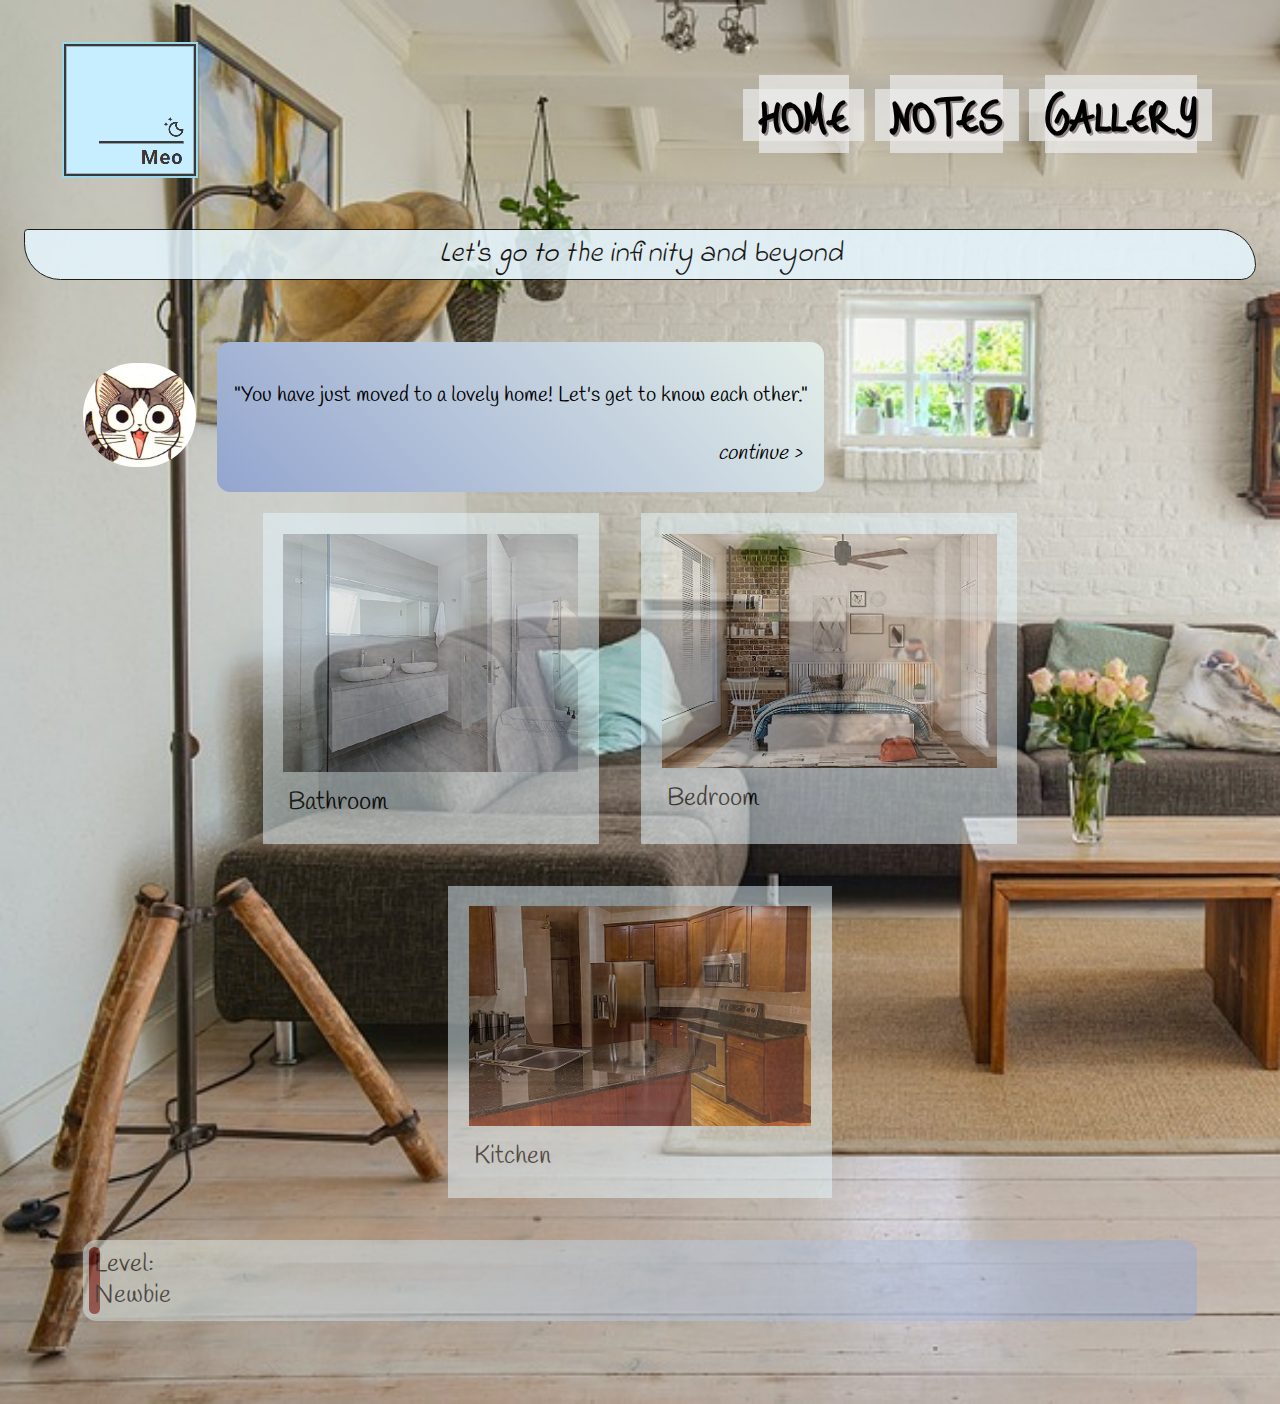
<file: index.html>
<!doctype html>
<html lang="en">

	<head>
		<meta charset="utf-8">
		<title>Meo</title>
		<link rel="stylesheet" href="css/style.css"/>
		<link rel="stylesheet" href="css/home.css"/>
		<link href="https://fonts.googleapis.com/css?family=Just+Me+Again+Down+Here&display=swap" rel="stylesheet">
		<link href="https://fonts.googleapis.com/css?family=Handlee&display=swap" rel="stylesheet">
		<link href="https://fonts.googleapis.com/css?family=Indie+Flower&display=swap" rel="stylesheet">

	</head>
	
	<body>
		<header id="menu">
			<div>			
				<img src="images/logo.png" alt="MEO">
			</div>

			<div class="head">
				<h1><a href="index.html">Home</a></h1>
				<h1><a href="notes.html">Notes</a></h1>
				<h1><a href="gallery.html">Gallery</a></h1>
			</div>
		</header>

		<h2 id="banner">Let's go to the infinity and beyond</h2>

		<div id="content">
			<section id="profile">
				<img id="avatar" src="images/chii-vol1-c7-p58.png" alt="Cat-avatar">
				<div id="dialogue">
					<p id="text">"You have just moved to a lovely home! Let's get to know each other."</p>
					<p id="continue"><i>continue &rsaquo;</i></p>
				</div>
			</section>

			<section id="room">
				<div id="bathroom">
					<img src="images/bathroom.PNG" alt="bathroom">
					<h3 class="note" onclick="note(this)">Bathroom</h3>
					<ul class="note-text">
						<li><a href="#content #room-popup #text #groom" onclick="popup(this)">Grooming</a></li>
						<li><a href="#content #room-popup #text #knead" onclick="popup(this)">Kneading</a></li>
						<li><a href="#content #room-popup #text #rub" onclick="popup(this)">Rubbing</a></li>
					</ul>
				</div>

				<div id="bedroom">
					<img src="images/bed.PNG" alt="bedroom"> 
					<h3 class="note" onclick="note(this)">Bedroom</h3>
					<ul class="note-text">
							<li><a href="#content #room-popup #text #language" onclick="popup(this)">Body language</a></li>
							<li><a href="#content #room-popup #text #colony" onclick="popup(this)">Colony</a></li>
							<li><a href="#content #room-popup #text #dominant" onclick="popup(this)">Dominance</a></li>
							<li><a href="#content #room-popup #text #human" onclick="popup(this)">Human</a></li>
							<li><a href="#content #room-popup #text #learn" onclick="popup(this)">Learning</a></li>
							<li><a href="#content #room-popup #text #posture" onclick="popup(this)">Posture</a></li>

					</ul>
				</div>
				
				<div id="kitchen">
					<img src="images/kitchen.PNG" alt="kitchen">
					<h3 class="note" onclick="note(this)">Kitchen</h3>
					<ul class="note-text">
						<li><a href="#content #room-popup #text #drink" onclick="popup(this)">Drinking</a></li>
						<li><a href="#content #room-popup #text #eat" onclick="popup(this)">Eating</a></li>
					</ul>
				</div>
			</section>

			<div id="progress">
				<div id="bar"></div>
			</div>

			<div id="room-popup">
				<nav class="close-button">
					<a href="index.html">Close</a>
				</nav>

				<section id="text">
					<article id="eat">
                    <h2>Eating</h2>
                    <p> Cats are obligate carnivores, and do not do well on vegetarian diets. 
                        However, many cats may chew a little bit of grass 
                        to get rid of intestinal parasites.</p>
                    <p>Cats cannot taste sweets at all. 
                        They smell for food and taste amino acids instead. 
                        The digestive system of cats is not efficient for food with high sugar content
                        (candies, cookies) or even carbohydrates (rice, potato)</p>
                    <img src="images/chii-vol1-p91.PNG" alt="Cat eating">
                </article>

                <article id="drink">
                    <h2>Drink</h2>
                    <p>Cats drink water by lapping the surface with their tongue. 
                            A fraction of a teaspoon of water is taken up with each lap. 
                            Although some desert cats are able to obtain much of 
                            their water needs through the flesh of their prey,
                            most cats come to bodies of water to drink. </p>
                    <img src="images/chii-vol5-p135.PNG" alt="Cat drinking">

                </article>    
                    
                <article id="rub">
                    <h2>Scent rubbing and spraying</h2>
                    <p>These behaviors are thought to be a way of marking territory.
                            Facial marking behavior is used to mark their territory as "safe". 
                            The cat rubs its cheeks on prominent objects in the preferred 
                            territory, depositing a chemical pheromone produced in glands 
                            in the cheeks. This is known as a contentment pheromone. 
                            Synthetic versions of the feline facial pheromone are available 
                            commercially </p>
                    <img src="images/chii-vol3-p109.PNG" alt="Cat rubbing">

                </article>   
        
                <article id="knead">
                    <h2>Knead</h2>
                    <p>Cats carry these infantile behaviors beyond nursing and into adulthood. 
                            Some cats "nurse", i.e. suck, on clothing or bedding during kneading. 
                            The cat exerts firm downwards pressure with its paw, opening its toes 
                            to expose its claws, then closes its claws as it lifts its paw. 
                            The process takes place with alternate paws at intervals of one to 
                            two seconds. They may knead while sitting on their owner's lap, which
                            may prove painful if the cat has sharp claws. </p>
                        <img src="images/chii-vol5-p11.PNG" alt="Cat kneading">

                </article>   
        
                <article id="pant">
                    <h2>Panting</h2>
                    <p>Unlike dogs, panting is a rare occurrence in cats, except in warm weather 
                        environments. Some cats may pant in response to anxiety, fear or excitement. 
                        It can also be caused by play, exercise, or stress from things like car rides. 
                        However, if panting is excessive or the cat appears in distress, it may be 
                        a symptom of a more serious condition, such as a nasal blockage, 
                        heartworm disease, head trauma, or drug poisoning.
                    </p>

                    <p>In many cases, feline panting, especially if accompanied by other symptoms,
                        such as coughing or shallow breathing (dyspnea), is considered to be abnormal, 
                        and treated as a medical emergency.</p>
                </article>   
                
                <article id="language">
                    <h2>Body language</h2>
                    <p>Cats use body language vigorously to communicate. A cat may rub against an object, 
                        lick a person, and purr. Much of a cat's body language is through its tail, ears, 
                        ead position, and back posture. Cats flick their tails in an oscillating, snake-like
                         motion, or abruptly from side to side, often just before pouncing on an object or 
                         animal in what looks like "play" hunting behavior. If spoken to, a cat may flutter 
                         its tail in response, which may be the only indication of the interaction, though 
                         movement of its ears or head toward the source of the sound may be a better 
                         indication of the cat's awareness that a sound was made in their direction. 
                         When cats greet another cat in their vicinity, they can do a slow, languid, 
                         long blink to communicate affection if they trust the person or animal they are 
                         in contact with. It is a sign of trust.</p>
                         <img src="images/chii-vol3-p104.PNG" alt="Cat showing affection">
                         
                        <p> A way to communicate love and trust to 
                         your cat from a human perspective is to say their name, and get their attention, 
                         and then look them the eyes and slowly blink at them to emulate trust and love, 
                         and they may return the gesture. </p>
                    
                    </article>
                
                <article id="posture">
                    <h2>Body postures</h2>
                    <p>A cat's posture communicates its emotions. It is best to observe cats' natural
                         behavior when they are by themselves, with humans, and with other animals. 
                         Their postures can be friendly or aggressive, depending upon the situation. </p>
                    <img src="images/otn-vol1-c10.PNG" alt="Weird sleeping posture">
                </article>

                <article id="colony">
                    <h2>Colony organization</h2>
                    <p>Free-living domestic cats tend to form small to large colonies. Small colonies 
                        consist of one female, known as a queen, and her kittens. Large colonies consist 
                        of several queens and their kittens. Male cats are present in both types of colonies
                         and serve the purpose of reproduction and defending territory. Within these colonies 
                         altruistic behaviour occurs. This means that if an expecting queen helps another 
                         queen that just gave birth, then the helping queen will get help when she gives birth
                          in return. </p>
                    <img src="images/JI-vol1-p3.png" alt="Male and female cats">
                        <p>
                            Although free living cats are found in colonies, stable social order, 
                            like that of the lion, does not exist. Free living cats usually are found in 
                            colonies for protection against predators, and food availability Although there
                             are many advantages of group living, such as easy access to mates, and defensive 
                             measures to protect food, there are also disadvantages, such as sexual competition 
                             for mates, and if the group becomes too big then fights may break out over food
                            </p>
                </article>

                <article id="learn">
                    <h2>Social learning</h2>
                    <p>Cats are observational learners. This type of learning emerges early in a cat's life, 
                        and has been shown in many laboratory studies. Young kittens learn to hunt from their 
                        mothers by observing their techniques when catching prey. The mother ensures their 
                        kittens learn hunting techniques by first bringing dead prey to the litter, then live 
                        prey. With the live prey, she demonstrates the techniques required for successful 
                        capture to her kittens. Once this is done, she then brings live prey to the litter 
                        for the kittens to catch themselves. Prey-catching behaviour of kittens improves over 
                        time when mothers are present over when they are not.</p>
                        <img src="images/chii-vol1-cover-2.png" alt="Mother cat taking care of her children">
                        <p>
                            Observational learning for cats can be described in terms of the drive to 
                            complete the behaviour, the cue that initiates the behaviour, the response 
                            to the cue, and the reward for completing the behaviour. This is shown above
                             when cats learn predatory behaviour from their mothers. The drive is hunger,
                              the cue is the prey, the response is to catch the prey, and the reward is to
                               relieve the hunger sensation.
                        </p>
                        <img src="images/chii-vol1-p83.PNG" alt="Observing cat">
                        <p>
                            Kittens also show observational learning when they are socializing with humans.
                             They are more likely to initiate socialization with humans when their mothers
                              are exhibiting non-aggressive and non-defensive behaviours. 
                               Even though mothers spend most time with their kittens, male cats play
                                an important role by breaking up fights among litter mates. </p>
                        <p>
                            Observational learning is not limited to kitten-hood, it can also be
                             observed during adulthood. Studies have been done with adult cats performing
                              a task, such as pressing a lever after a visual cue. Adult cats that see others 
                              performing a task learn to perform the same task faster than those who did not
                               witness another cat. 
                            </p>
                         <img src="images/chii-vol5-p59.png" alt="Another observing cat">

                </article>

                <article id="human">
                    <h2>Socialization and communication between cats and humans</h2>
                    <p>Cats have learned how to develop their vocals in order to converse with humans, 
                        in which they try to tell humans what they want. Cats vocalize to other cats.
                        Hisses and spits warn other cats to keep their distance; friendly cats may 
                        meow at each other in greeting or surprise. It may be noted that a "hiss" 
                        is less about the sound and more about the showing of teeth along with their 
                        stance. Kittens also meow at their mothers for milk and attention, 
                        but this may go away once they have no need for milk as they become adults 
                        if they are not actively socialized. Another way that cats and humans interact 
                        is through what people call "head bunting" in which a cat rubs its head on a 
                        human in order to leave their scent, mark to claim territory, and create a bond.
                    </p>
                    <img src="images/chii-vol2-p28.PNG" alt="Cat playing with human">
                </article>

                <article id="dominant">
                        <h2>Dominance</h2>
                        <p>Dominance can be seen among cats in multi-cat households. It can be seen
                             when other cats submit to the "dominant" cat. Dominance includes such
                              behaviours as walking around the dominant cat, waiting for the dominant 
                              cat to walk past, avoiding eye contact, crouching, laying on their side 
                              (defensive posture), and retreating when the dominant cat approaches. 
                            
                              <img src="images/JI-vol1-p53.png" alt="Cat biting human hands">

                              Dominant cats present a specific body posture as well. The cat displays
                               ears straight up, the base of its tail will be arched, and it looks directly 
                               at subordinate cats. These dominant cats are usually not aggressive, but if a
                                subordinate cat blocks food they may become aggressive. When this aggressive
                                 behaviour occurs it could also lead to the dominant cat preventing subordinate 
                                 cats from eating and using the litter box. This can cause the subordinate
                                  cat to defecate somewhere else and create problems with human interaction.</p>
                        <img src="images/chii-vol1-p116.PNG" alt="Cat facing dog">
                    </article>
                    
                <article id="groom">
                    <h2>Groom</h2>
        
                    <p>Oral grooming for domestic and feral cats is a common behavior; 
                            recent studies on domestic cats show that they spend about 8% of 
                            resting time grooming themselves. Grooming is extremely important 
                            not only to clean themselves but also to ensure ectoparasite control.
                            Fleas tend to be the most common ectoparasite of cats and some studies 
                            allude to indirect evidence that grooming in cats is effective in 
                            removing fleas. Cats not only use their tongue for grooming to control
                            ectoparasites but scratch grooming as well may aid in dislodging fleas 
                            from the head and neck.</p>
                    <img src="images/chii-vol5-p44.PNG" alt="Cat grooming">

                </article>   
            
				</section>
			</div>
		</div>
		<script src="js/jquery-3.4.0.min.js"></script>
		<script src="js/home.js"></script>
	</body>
</html>
</file>
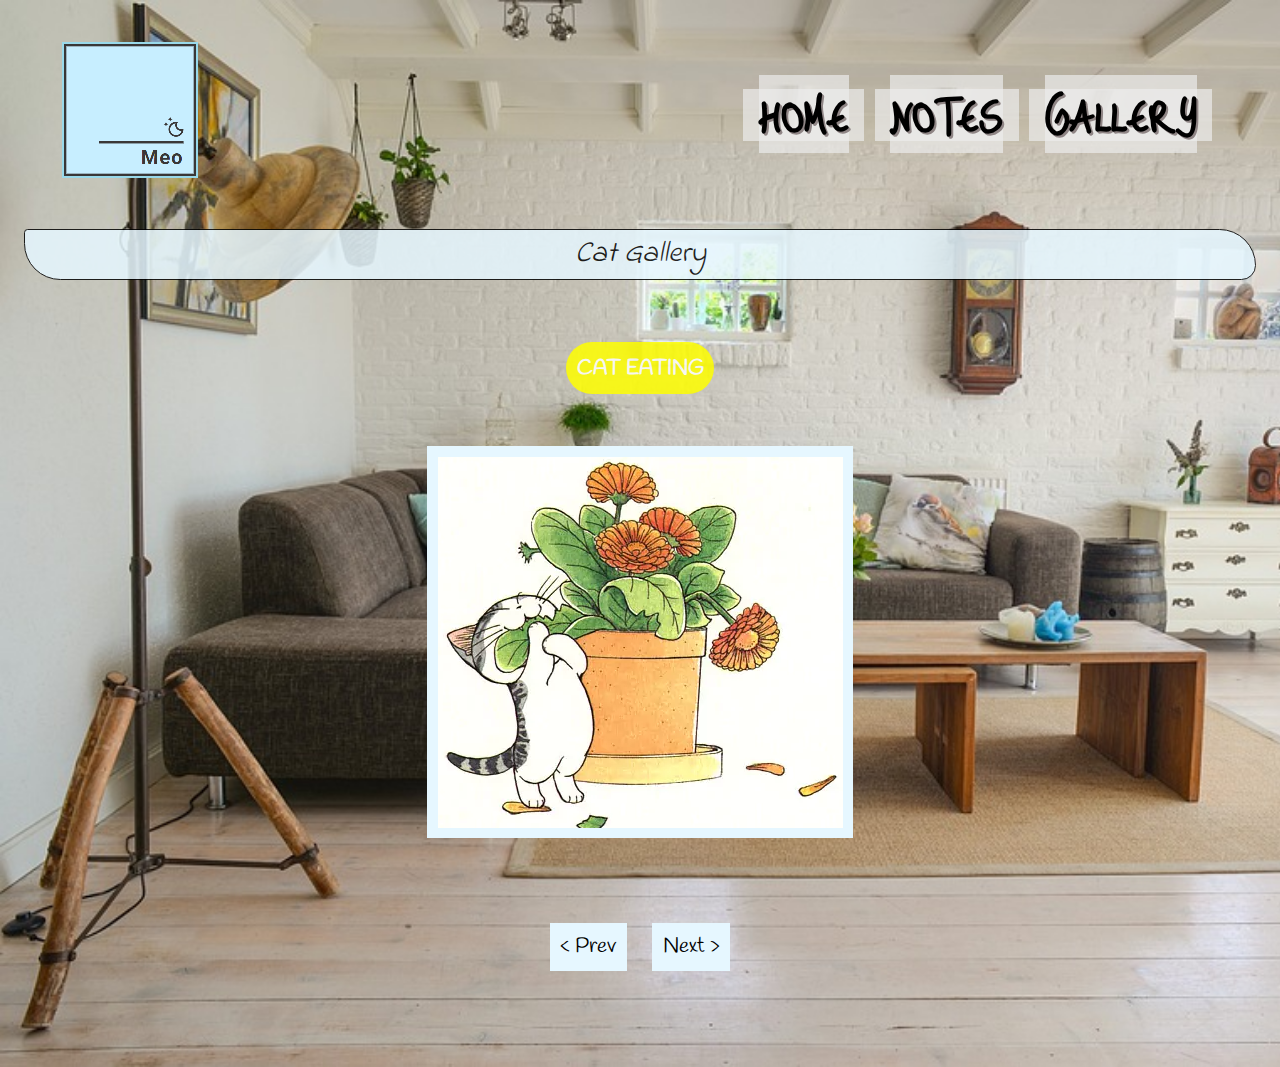
<file: gallery.html>
<!doctype html>
<html lang="en">

	<head>
		<meta charset="utf-8">
        <title>Meo Gallery</title>       
        <link rel="stylesheet" href="css/style.css"/>
        <link rel="stylesheet" href="css/gallery.css"/>
        <link href="https://fonts.googleapis.com/css?family=Just+Me+Again+Down+Here&display=swap" rel="stylesheet">
		<link href="https://fonts.googleapis.com/css?family=Handlee&display=swap" rel="stylesheet">
        <link href="https://fonts.googleapis.com/css?family=Indie+Flower&display=swap" rel="stylesheet">

	</head>
	
	<body>
		<header id="menu">
			<div>			
				<img src="images/logo.png" alt="MEO">
			</div>
			
			<div class="head">
				<h1><a href="index.html">Home</a></h1>
                <h1><a href="notes.html">Notes</a></h1>
                <h1><a href="gallery.html">Gallery</a></h1>
			</div>
		</header>
        
        <h2 id="banner">Cat Gallery</h2>
        <section id="content" >
            <header>
                <h2></h2>
            </header>
            
            <section id="show">
                <img src="images/chii-vol1-p91.PNG" alt="Cat eating">
                <img src="images/chii-vol5-p135.PNG" alt="Cat drinking">
                <img src="images/chii-vol3-p109.PNG" alt="Cat rubbing">
                <img src="images/chii-vol5-p11.PNG" alt="Cat kneading">
                <img src="images/chii-vol3-p104.PNG" alt="Cat showing affection">
                <img src="images/chii-vol1-cover-2.png" alt="Mother cat taking care of her children">
                <img src="images/chii-vol1-p83.PNG" alt="Observing cat">
                <img src="images/chii-vol5-p59.png" alt="Another observing cat">
                <img src="images/chii-vol2-p28.PNG" alt="Cat playing with human">
                <img src="images/JI-vol1-p53.png" alt="Cat biting human hands">
                <img src="images/chii-vol1-p116.PNG" alt="Cat facing dog">
                <img src="images/chii-vol5-p44.PNG" alt="Cat grooming">
            </section>

            <section id="selector">
                <a href=# id="prev"> &#60; Prev</a>
                <a href=# id="next">Next &#62;</a>
            </section>
        </section>
        <script src="js/jquery-3.4.0.min.js"></script>
        <script src="js/gallery.js"></script>
	</body>
</html>
</file>
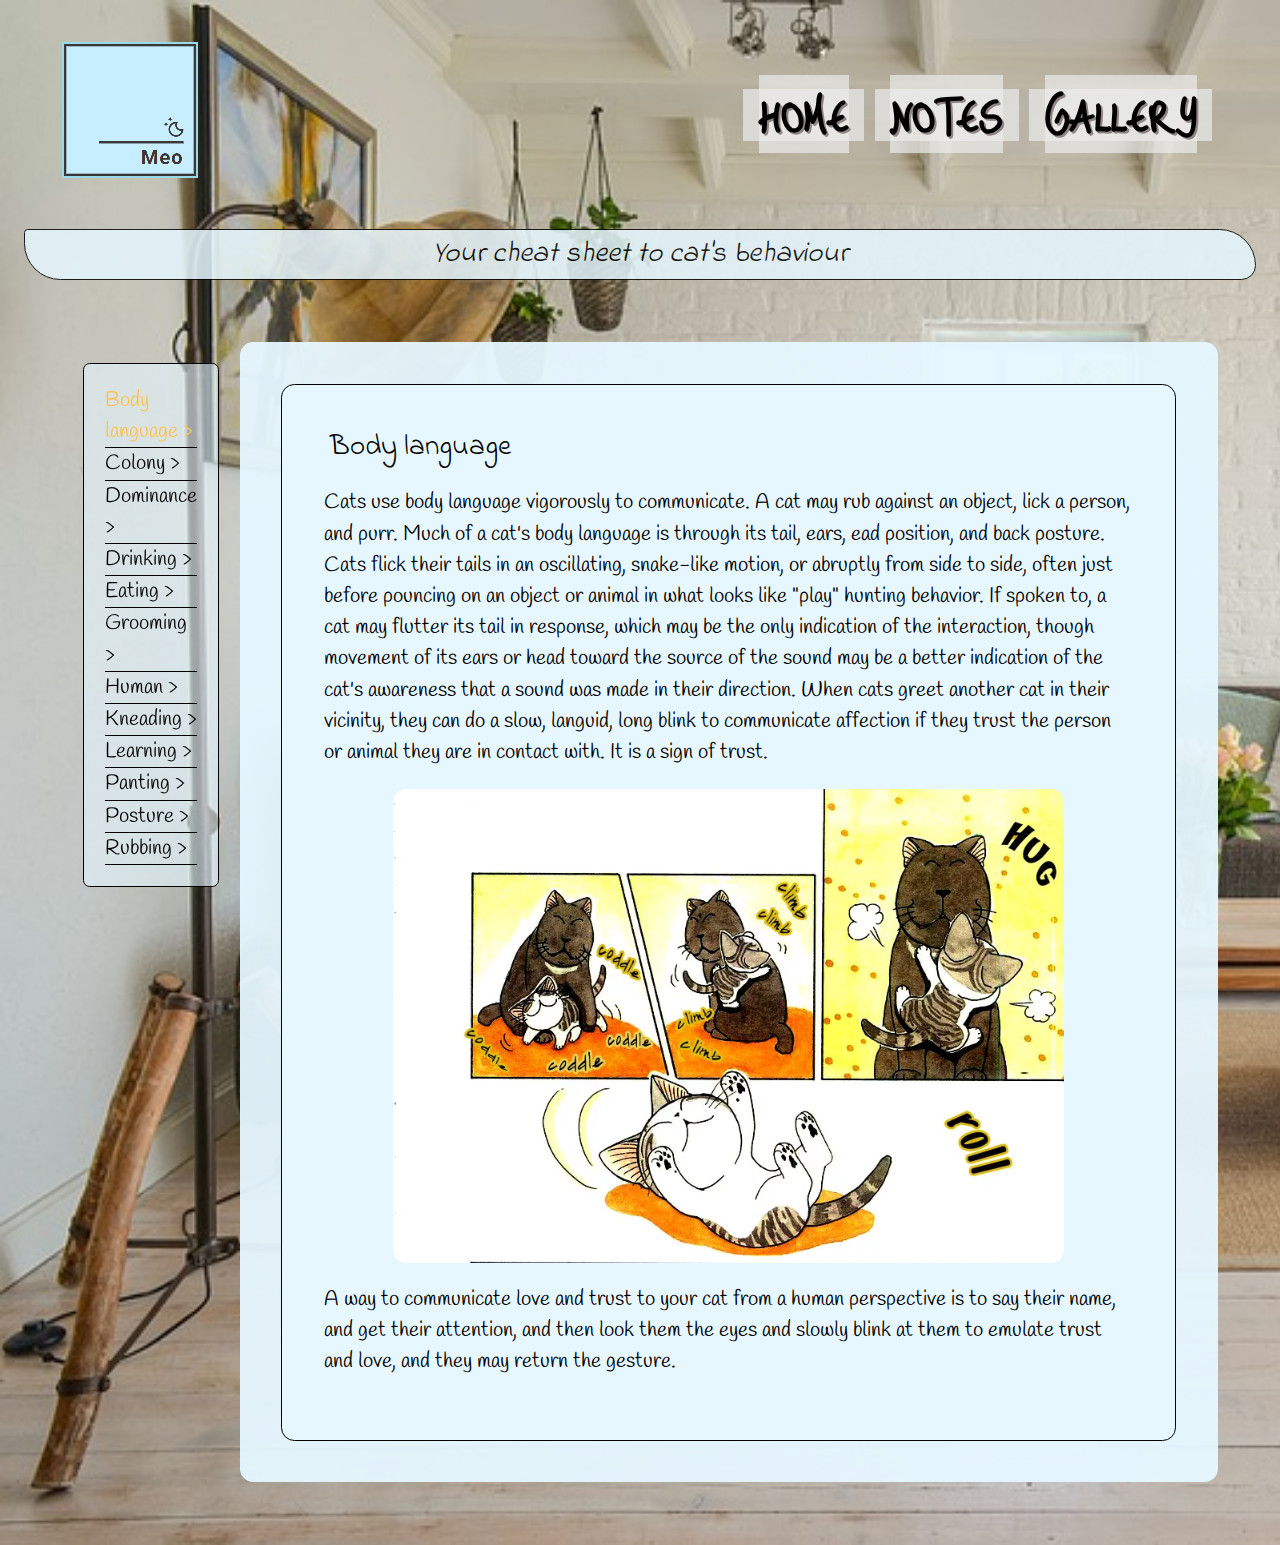
<file: notes.html>
<!doctype html>
<html lang="en">

	<head>
		<meta charset="utf-8">
        <title>Meo Notes</title>       
        <link rel="stylesheet" href="css/style.css"/>
        <link rel="stylesheet" href="css/notes.css"/>
        <link href="https://fonts.googleapis.com/css?family=Just+Me+Again+Down+Here&display=swap" rel="stylesheet">
		<link href="https://fonts.googleapis.com/css?family=Handlee&display=swap" rel="stylesheet">
        <link href="https://fonts.googleapis.com/css?family=Indie+Flower&display=swap" rel="stylesheet">


	</head>
	
	<body>
		<header id="menu">
			<div>			
				<img src="images/logo.png" alt="MEO">
			</div>
			
			<div class="head">
				<h1><a href="index.html">Home</a></h1>
                <h1><a href="notes.html">Notes</a></h1>
                <h1><a href="gallery.html">Gallery</a></h1>
			</div>
		</header>
        
        <h2 id="banner">Your cheat sheet to cat's behaviour</h2>

        

        <div id="content">
            <ul class="title"> 
                <li><a href="#content .text #language">Body language</a></li>
                <li><a href="#content .text #colony">Colony</a></li>
                <li><a href="#content .text #dominant">Dominance</a></li>
                <li><a href="#content .text #drink">Drinking</a></li>
                <li><a href="#content .text #eat">Eating</a></li>
                <li><a href="#content .text #groom">Grooming</a></li>
                <li><a href="#content .text #human">Human</a></li>
                <li><a href="#content .text #knead">Kneading</a></li>
                <li><a href="#content .text #learn">Learning</a></li>
                <li><a href="#content .text #pant">Panting</a></li>
                <li><a href="#content .text #posture">Posture</a></li>
                <li><a href="#content .text #rub">Rubbing</a></li>
        </ul>
            <div class="text">
                <article id="eat">
                    <h2>Eating</h2>
                    <p> Cats are obligate carnivores, and do not do well on vegetarian diets. 
                        However, many cats may chew a little bit of grass 
                        to get rid of intestinal parasites.</p>
                    <p>Cats cannot taste sweets at all. 
                        They smell for food and taste amino acids instead. 
                        The digestive system of cats is not efficient for food with high sugar content
                        (candies, cookies) or even carbohydrates (rice, potato)</p>
                    <img src="images/chii-vol1-p91.PNG" alt="Cat eating">
                </article>

                <article id="drink">
                    <h2>Drink</h2>
                    <p>Cats drink water by lapping the surface with their tongue. 
                            A fraction of a teaspoon of water is taken up with each lap. 
                            Although some desert cats are able to obtain much of 
                            their water needs through the flesh of their prey,
                            most cats come to bodies of water to drink. </p>
                    <img src="images/chii-vol5-p135.PNG" alt="Cat drinking">

                </article>    
                    
                <article id="rub">
                    <h2>Scent rubbing and spraying</h2>
                    <p>These behaviors are thought to be a way of marking territory.
                            Facial marking behavior is used to mark their territory as "safe". 
                            The cat rubs its cheeks on prominent objects in the preferred 
                            territory, depositing a chemical pheromone produced in glands 
                            in the cheeks. This is known as a contentment pheromone. 
                            Synthetic versions of the feline facial pheromone are available 
                            commercially </p>
                    <img src="images/chii-vol3-p109.PNG" alt="Cat rubbing">

                </article>   
        
                <article id="knead">
                    <h2>Knead</h2>
                    <p>Cats carry these infantile behaviors beyond nursing and into adulthood. 
                            Some cats "nurse", i.e. suck, on clothing or bedding during kneading. 
                            The cat exerts firm downwards pressure with its paw, opening its toes 
                            to expose its claws, then closes its claws as it lifts its paw. 
                            The process takes place with alternate paws at intervals of one to 
                            two seconds. They may knead while sitting on their owner's lap, which
                            may prove painful if the cat has sharp claws. </p>
                        <img src="images/chii-vol5-p11.PNG" alt="Cat kneading">

                </article>   
        
                <article id="pant">
                    <h2>Panting</h2>
                    <p>Unlike dogs, panting is a rare occurrence in cats, except in warm weather 
                        environments. Some cats may pant in response to anxiety, fear or excitement. 
                        It can also be caused by play, exercise, or stress from things like car rides. 
                        However, if panting is excessive or the cat appears in distress, it may be 
                        a symptom of a more serious condition, such as a nasal blockage, 
                        heartworm disease, head trauma, or drug poisoning.
                    </p>

                    <p>In many cases, feline panting, especially if accompanied by other symptoms,
                        such as coughing or shallow breathing (dyspnea), is considered to be abnormal, 
                        and treated as a medical emergency.</p>
                </article>   
                
                <article id="language">
                    <h2>Body language</h2>
                    <p>Cats use body language vigorously to communicate. A cat may rub against an object, 
                        lick a person, and purr. Much of a cat's body language is through its tail, ears, 
                        ead position, and back posture. Cats flick their tails in an oscillating, snake-like
                         motion, or abruptly from side to side, often just before pouncing on an object or 
                         animal in what looks like "play" hunting behavior. If spoken to, a cat may flutter 
                         its tail in response, which may be the only indication of the interaction, though 
                         movement of its ears or head toward the source of the sound may be a better 
                         indication of the cat's awareness that a sound was made in their direction. 
                         When cats greet another cat in their vicinity, they can do a slow, languid, 
                         long blink to communicate affection if they trust the person or animal they are 
                         in contact with. It is a sign of trust.</p>
                         <img src="images/chii-vol3-p104.PNG" alt="Cat showing affection">
                         
                        <p> A way to communicate love and trust to 
                         your cat from a human perspective is to say their name, and get their attention, 
                         and then look them the eyes and slowly blink at them to emulate trust and love, 
                         and they may return the gesture. </p>
                    
                    </article>
                
                <article id="posture">
                    <h2>Body postures</h2>
                    <p>A cat's posture communicates its emotions. It is best to observe cats' natural
                         behavior when they are by themselves, with humans, and with other animals. 
                         Their postures can be friendly or aggressive, depending upon the situation. </p>
                    <img src="images/otn-vol1-c10.PNG" alt="Weird sleeping posture">
                </article>

                <article id="colony">
                    <h2>Colony organization</h2>
                    <p>Free-living domestic cats tend to form small to large colonies. Small colonies 
                        consist of one female, known as a queen, and her kittens. Large colonies consist 
                        of several queens and their kittens. Male cats are present in both types of colonies
                         and serve the purpose of reproduction and defending territory. Within these colonies 
                         altruistic behaviour occurs. This means that if an expecting queen helps another 
                         queen that just gave birth, then the helping queen will get help when she gives birth
                          in return. </p>
                    <img src="images/JI-vol1-p3.png" alt="Male and female cats">
                        <p>
                            Although free living cats are found in colonies, stable social order, 
                            like that of the lion, does not exist. Free living cats usually are found in 
                            colonies for protection against predators, and food availability Although there
                             are many advantages of group living, such as easy access to mates, and defensive 
                             measures to protect food, there are also disadvantages, such as sexual competition 
                             for mates, and if the group becomes too big then fights may break out over food
                            </p>
                </article>

                <article id="learn">
                    <h2>Social learning</h2>
                    <p>Cats are observational learners. This type of learning emerges early in a cat's life, 
                        and has been shown in many laboratory studies. Young kittens learn to hunt from their 
                        mothers by observing their techniques when catching prey. The mother ensures their 
                        kittens learn hunting techniques by first bringing dead prey to the litter, then live 
                        prey. With the live prey, she demonstrates the techniques required for successful 
                        capture to her kittens. Once this is done, she then brings live prey to the litter 
                        for the kittens to catch themselves. Prey-catching behaviour of kittens improves over 
                        time when mothers are present over when they are not.</p>
                        <img src="images/chii-vol1-cover-2.png" alt="Mother cat taking care of her children">
                        <p>
                            Observational learning for cats can be described in terms of the drive to 
                            complete the behaviour, the cue that initiates the behaviour, the response 
                            to the cue, and the reward for completing the behaviour. This is shown above
                             when cats learn predatory behaviour from their mothers. The drive is hunger,
                              the cue is the prey, the response is to catch the prey, and the reward is to
                               relieve the hunger sensation.
                        </p>
                        <img src="images/chii-vol1-p83.PNG" alt="Observing cat">
                        <p>
                            Kittens also show observational learning when they are socializing with humans.
                             They are more likely to initiate socialization with humans when their mothers
                              are exhibiting non-aggressive and non-defensive behaviours. 
                               Even though mothers spend most time with their kittens, male cats play
                                an important role by breaking up fights among litter mates. </p>
                        <p>
                            Observational learning is not limited to kitten-hood, it can also be
                             observed during adulthood. Studies have been done with adult cats performing
                              a task, such as pressing a lever after a visual cue. Adult cats that see others 
                              performing a task learn to perform the same task faster than those who did not
                               witness another cat. 
                            </p>
                         <img src="images/chii-vol5-p59.png" alt="Another observing cat">

                </article>

                <article id="human">
                    <h2>Socialization and communication between cats and humans</h2>
                    <p>Cats have learned how to develop their vocals in order to converse with humans, 
                        in which they try to tell humans what they want. Cats vocalize to other cats.
                        Hisses and spits warn other cats to keep their distance; friendly cats may 
                        meow at each other in greeting or surprise. It may be noted that a "hiss" 
                        is less about the sound and more about the showing of teeth along with their 
                        stance. Kittens also meow at their mothers for milk and attention, 
                        but this may go away once they have no need for milk as they become adults 
                        if they are not actively socialized. Another way that cats and humans interact 
                        is through what people call "head bunting" in which a cat rubs its head on a 
                        human in order to leave their scent, mark to claim territory, and create a bond.
                    </p>
                    <img src="images/chii-vol2-p28.PNG" alt="Cat playing with human">
                </article>

                <article id="dominant">
                        <h2>Dominance</h2>
                        <p>Dominance can be seen among cats in multi-cat households. It can be seen
                             when other cats submit to the "dominant" cat. Dominance includes such
                              behaviours as walking around the dominant cat, waiting for the dominant 
                              cat to walk past, avoiding eye contact, crouching, laying on their side 
                              (defensive posture), and retreating when the dominant cat approaches. 
                            
                        <img src="images/JI-vol1-p53.png" alt="Cat biting human hands">

                              Dominant cats present a specific body posture as well. The cat displays
                               ears straight up, the base of its tail will be arched, and it looks directly 
                               at subordinate cats. These dominant cats are usually not aggressive, but if a
                                subordinate cat blocks food they may become aggressive. When this aggressive
                                 behaviour occurs it could also lead to the dominant cat preventing subordinate 
                                 cats from eating and using the litter box. This can cause the subordinate
                                  cat to defecate somewhere else and create problems with human interaction.</p>
                        <img src="images/chii-vol1-p116.PNG" alt="Cat facing dog">
                    </article>
                    
                <article id="groom">
                    <h2>Groom</h2>
        
                    <p>Oral grooming for domestic and feral cats is a common behavior; 
                            recent studies on domestic cats show that they spend about 8% of 
                            resting time grooming themselves. Grooming is extremely important 
                            not only to clean themselves but also to ensure ectoparasite control.
                            Fleas tend to be the most common ectoparasite of cats and some studies 
                            allude to indirect evidence that grooming in cats is effective in 
                            removing fleas. Cats not only use their tongue for grooming to control
                            ectoparasites but scratch grooming as well may aid in dislodging fleas 
                            from the head and neck.</p>
                    <img src="images/chii-vol5-p44.PNG" alt="Cat grooming">

                </article>   
                </div>
        </div>
        <script src="js/jquery-3.4.0.min.js"></script>
        <script src="js/note.js"></script>
	</body>
</html>
</file>
<file: css/style.css>
/*  General */

body {
	font-family: 'Handlee', cursive;
	font-size: 1.3em;
	line-height: 1.5em;
	background-image: url("/images/background.jpg");
	background-repeat: no-repeat;
	background-size: cover;
	margin: 1em;
}

h1{
	font-size: 2.5em;
	margin: .2em;
	padding: .2em;
	font-family: 'Just Me Again Down Here', cursive;
	text-transform: uppercase;
}

h2{
	font-family: 'Indie Flower', cursive;
	font-weight: normal;
	font-size: 1.4em;
	margin: .1em;
	padding: .1em;
}

h3{
	font-weight: normal;
	font-size: 1.2em;
	margin: .1em;
	padding: .1em;
}

a{
	text-decoration: none;
	color: black;
}

a:hover{
	color: white;
}

a:active{
	color: #ffc34d;
}

ul{
	list-style: none;
}
/*  The menu */
#menu{
	display: flex;
	justify-content: flex-end;
	align-items: center;
	margin: 1em;
	padding: 1em;
}

#menu div{
	width: 50%;
}

#menu .head{
	display: flex;
	justify-content: flex-end;
}

#menu .head *{
	text-shadow: 2px 2px #8f8585;
	margin: .1em;
	background-color: rgba(236, 236, 236, 0.692);
}

/* Banner */
#banner{
	opacity: .85;
	padding: .3em;
	text-align: center;
	font-style: italic;
	border-style: outset;
	border: 1pt black solid;
	border-radius: 5em 50em 20em;
	background: #e6f7ff;

}

/* Main content */
#content{
	margin: 2em 1em;
	padding: 1em;
	display: flex;
	align-items: flex-end;
	
}

/* Media  */
@media only screen and (max-width: 400px) {
	/* Increase font size for smaller device */

	body {
		font-size: 6em;
		line-height: 1.5em;
	}

	h1{
		font-size: 7em;
	}
	
	h2{
		font-size: 6.5em;
	}
	h3{
		font-size: 6em;
	}
}
</file>
<file: css/home.css>
#content{
    flex-wrap: wrap;
}

#content section{
    display: flex;
}

/* Profile */
#content #profile #dialogue{
    padding: .8em;
    border-radius: 10pt;
    background-image: linear-gradient(45deg, #93a5cf 0%, #e4efe9 100%);

}

#content #profile #dialogue #continue{
    padding: .3em;
    text-align: right;
    margin-block-end: 0;
    margin-block-start: 0;
}

#content #profile #dialogue #continue:hover{
    color: #ffc34d;
    cursor: pointer;
}

#content #profile #avatar{
    border-radius: 50pt;
    margin: 1em;
    height: 5em;

}

/* Progress bar */

#progress {
    margin: 1em 1em;
    width: 100%;
    background-image: linear-gradient(-45deg, #93a5cf 0%, #e4efe9 100%);
    padding: .2em .3em;
    border-radius: 10pt;
    opacity: 0.5;
}
  
#bar{
    width: 1%;
    border-radius: 10pt;
    background-color: rgba(128, 0, 0, 0.863);
}

/* Room display */
#content #room{
    display: flex;
    flex-wrap: wrap;
    justify-content: center;
    opacity: 0.5;
    transition: .5s linear;
}

#content #room.display{
    opacity: 1;
}


#content #room div{
    margin: 1em;
    padding: 1em;
    background-color: #e6f7ff;
} 

#content #room.display .note, 
#content #room.display img{
    cursor: pointer;
}

#content #room .note-text{
    display: none;
    color: white;
}

#content #room .note-text li{
    text-align: center;
    border-radius: 6pt;
    padding: .2em;
    margin: .1em;
    z-index: 1;
}


#content #room .note-text li a:link{
    color: white;
}
#content #room .note-text li a:visited{
    color: black;
}

#content #room div:first-child .note-text li{
    background-color: rgba(235, 199, 0, 0.856);
}

#content #room div:nth-child(2) .note-text li{
    background-color: rgba(4, 126, 14, 0.548);
}
#content #room div:last-child .note-text li{
    background-color: rgba(33, 9, 87, 0.555);
}

#content #room.display .note-text.show {
    display: inline;
    visibility: hidden;
    position: relative;
    animation-name: slide;
	animation-iteration-count: 1;
	animation-duration: 2s;
    animation-timing-function: linear;
    animation-fill-mode: forwards;
}

@keyframes slide{
    0%   {
        visibility: visible;
        left: 25%;
    }
    50%  {
        left: 15%   
    }
    100% {
        visibility: visible;
        left: 0;
    }
}

#content #room .note-text.show li:hover,
#content #profile #avatar:hover{
    animation-name: wiggle;
	animation-iteration-count: infinite;
	animation-duration: 2s;
    animation-timing-function: ease;
}

@keyframes wiggle{
    0%{
        transform: rotate(-5deg);
    }
    50%  {
        transform: rotate(5deg);  
    }
    100% {
        transform: rotate(-5deg);  
    }
}


/* Popup articles */
#content #room-popup{
    position: fixed;
	top: 0;
    left: 0;
    margin: 2em;
	background: #e6f7ff;
    visibility: hidden;
    border: solid;
    height: 80%;
}

#content #room-popup #text{
	margin: 2em;
}

#content #room-popup .close-button a {
	font-weight: bold;
	text-decoration: none;
	position: absolute;
	top: 0;
	left: 0;
	margin: 1em;
}

#content #room-popup .close-button a:before {
	content: "\2716";
	padding-right: 5px;
}

body.popup{
    overflow: hidden;
}

body.popup #content > :not(#room-popup){
    opacity: .2;
}

body.popup #content #room-popup{
    visibility: visible;
    overflow: auto;
}

body.popup #content #room-popup #text article{
    display: none;
    margin: .5em;
    padding: .5em;
}

body.popup #content #room-popup #text article.show-note{
    display: block;
}

body.popup #content #room-popup #text article h2{
    text-align: center;
    text-transform: uppercase;
    font-weight: bold;
}
body.popup #content #room-popup #text article img{
    display: block;
    margin: auto;
}
</file>
<file: css/gallery.css>
#content{
    flex-direction: column;
    align-items: center;
    overflow: auto;
}

#content > header {
    margin: 0 .5em;
    padding: 0.5em;
    font-weight: bold;
    text-transform: uppercase;
    opacity: .85;
    border-radius: 20pt;
    color: white;
}
#content>section{
    margin: 1em;
    padding: 1em;
}

#content>section >*{
    margin: .5em;
    padding: .5em;
    background-color: #e6f7ff;
} 

#content #show img{
    display: none;
}

#content #show img.display{
    display: block;
}
</file>
<file: css/notes.css>
/* Content */
#content{
	justify-content: space-between;
	align-items: flex-start;
}
ul li{
	list-style-type: none;
}

a{
	text-decoration: none;
	cursor: pointer;
}

.title{
	position: sticky;
	top: 0;
	background-color: #e6f7ff9a;
	border-radius: 5pt;
	border: 1pt solid black;
	margin: 1em;
	padding: 1em;
}

.title li{
	border-bottom: 1pt groove black;
}

.title a{
	color: black;
}

.title a::after{
	content:" \003e";
}

.text{
	background-color: #e6f7fff3;
	border-radius: 10pt;
	display: flex;
	flex-wrap: wrap;
	flex-direction: row;
	align-items: center;
	justify-content: flex-start;
}

.text article{
	display: none;
	margin: 2em;
	padding: 2em;
	background-color: #e6f7ff;
	border-radius: 10pt;
	border: 1pt solid black;
}

.text article img{
	border-radius: 10pt;
	display: block;
	margin: auto;
}

.text article.show-mode{
	display: block;
}
</file>
